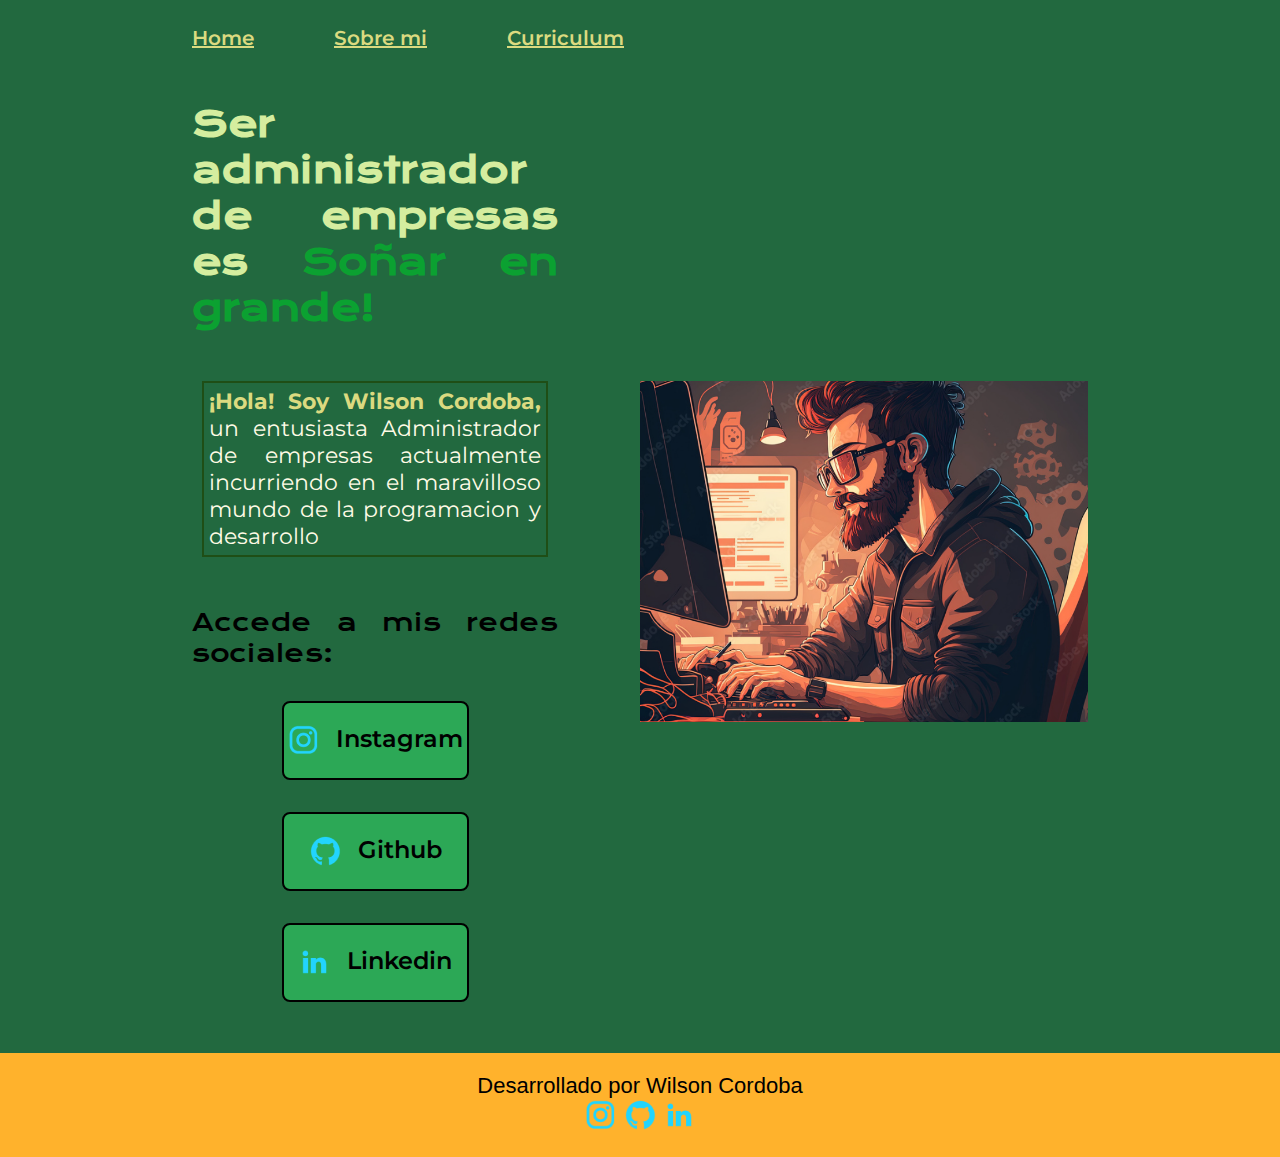
<file: index.html>
<!DOCTYPE html>
<html lang="es-mx">
<head>
    <meta charset="UTF-8">
    <meta name="viewport" content="width=device-width, initial-scale=1.0">
    <title>Wilson Cordoba </title>
    <link rel="stylesheet" href="./Styles/style.css">
</head>
<body>
    <header class="header">
        <nav class="header_menu">
            <a class="header_menu_link" href="index.html"> Home</a>
            <a class="header_menu_link" href="about.html"> Sobre mi</a>
            <a class="header_menu_link" href="CV.html"> Curriculum </a>
        </nav>
    </header>
    <main class="presentacion">
        <section class="presentacion_contenido">
        <h1 class="presentacion_titulo">Ser administrador de empresas es <strong class="titulo-destaque"> Soñar en grande!</strong>
        </h1>
        <p class="presentacion_texto">
            <Strong class="texto-destaque">¡Hola! Soy Wilson Cordoba,</Strong> un entusiasta Administrador de empresas actualmente
            incurriendo en el maravilloso mundo de la programacion y desarrollo
        
        </p>
        <div class="presentacion_botones">
            <h2 class="Presentacion_enlaces_subtitulo">Accede a mis redes sociales:</h2>
        
            <a class="presentacion_botones_link" href="https://www.instagram.com/">
                <img src="./assets/instagram.png">
                Instagram</a>
            <a class="presentacion_botones_link" href="https://github.com/">
                <img src="./assets/github.png ">
                Github</a>
            <a class="presentacion_botones_link" href="https://www.linkedin.com/in/wilson-cordoba-reyes-196005206/">
                <img src="./assets/linkedin.png">
                Linkedin</a>
        </div>
        </section>      
        <img class="imagen_presentacion" src="./assets/Screenshot_1.png" alt="imagen_nuevo_horizonte">
    </main>
    <footer class="footer">
        <p> Desarrollado por Wilson Cordoba</p>
        <a class="Iconos" href="https://www.instagram.com/">
            <img src="./assets/instagram.png" ></a>
        <a class="Iconos" href="https://github.com/">
            <img src="./assets/github.png "></a>
        <a class="Iconos" href="https://www.linkedin.com/in/wilson-cordoba-reyes-196005206/">
            <img src="./assets/linkedin.png"></a>
    </footer>
    
</body>
</html>
</file>
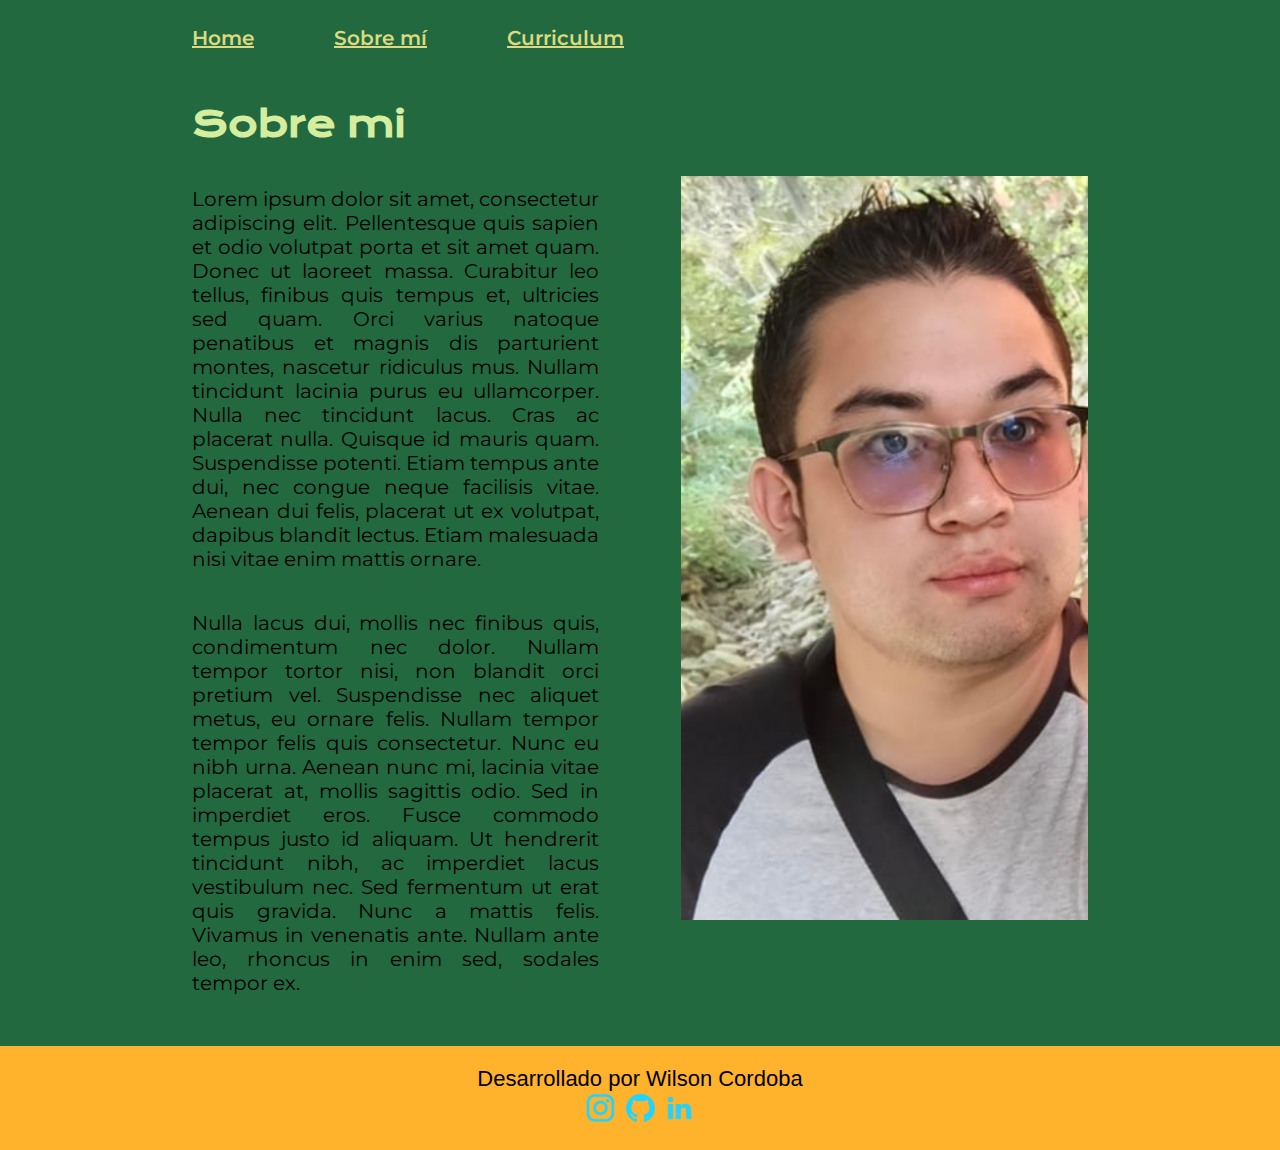
<file: about.html>
<!DOCTYPE html>
<html lang="es-mx">
<head>
    <meta charset="UTF-8">
    <meta name="viewport" content="width=device-width, initial-scale=1.0">
    <title>Sobre Mi</title>
    <link rel="stylesheet" href="./Styles/style.css">

</head>
<body>
    <header class="header">
        <nav class="header_menu">
            <a class="header_menu_link" href="index.html"> Home </a>
            <a class="header_menu_link" href="about.html"> Sobre mí</a>
            <a class="header_menu_link" href="CV.html"> Curriculum </a>
        </nav>
    </header>
    <main class="presentacion">
        <section class="presentacion_contenido">

        
        <h1 class="presentacion_titulo">Sobre mi</h1>
        <p class="presentacion_contenido_texto">Lorem ipsum dolor sit amet, consectetur adipiscing elit. Pellentesque 
        quis sapien et odio volutpat porta et sit amet quam. Donec ut laoreet massa. Curabitur leo tellus, finibus
         quis tempus et, ultricies sed quam. Orci varius natoque penatibus et magnis dis parturient montes, nascetur 
         ridiculus mus. Nullam tincidunt lacinia purus eu ullamcorper. Nulla nec tincidunt lacus. Cras ac placerat nulla.
          Quisque id mauris quam. Suspendisse potenti. Etiam tempus ante dui, nec congue neque facilisis vitae. Aenean 
          dui felis, placerat ut ex volutpat, dapibus blandit lectus. Etiam malesuada nisi vitae enim mattis ornare.</p>
        <p class="presentacion_contenido_texto">Nulla lacus dui, mollis nec finibus quis, condimentum nec dolor. Nullam tempor tortor nisi, non blandit orci pretium vel. 
                Suspendisse nec aliquet metus, eu ornare felis. Nullam tempor tempor felis quis consectetur. Nunc eu nibh urna. Aenean 
                nunc mi, lacinia vitae placerat at, mollis sagittis odio. Sed in imperdiet eros. Fusce commodo tempus justo id aliquam. 
                Ut hendrerit tincidunt nibh, ac imperdiet lacus vestibulum nec. Sed fermentum ut erat quis gravida. Nunc a mattis felis. 
                Vivamus in venenatis ante. Nullam ante leo, rhoncus in enim sed, sodales tempor ex.</p>             
        </section>    
        <img class="imagen_presentacion" src="./assets/Mi photo.png" alt="mi Foto">
        </main>
   
    <footer class="footer">
        <p>Desarrollado por Wilson Cordoba</p>
        <a class="Iconos" href="https://www.instagram.com/">
            <img src="./assets/instagram.png" ></a>
        <a class="Iconos" href="https://github.com/">
            <img src="./assets/github.png "></a>
        <a class="Iconos" href="https://www.linkedin.com/in/wilson-cordoba-reyes-196005206/">
            <img src="./assets/linkedin.png"></a>
    </footer>
    </footer>
    
</body>
</html>
</file>
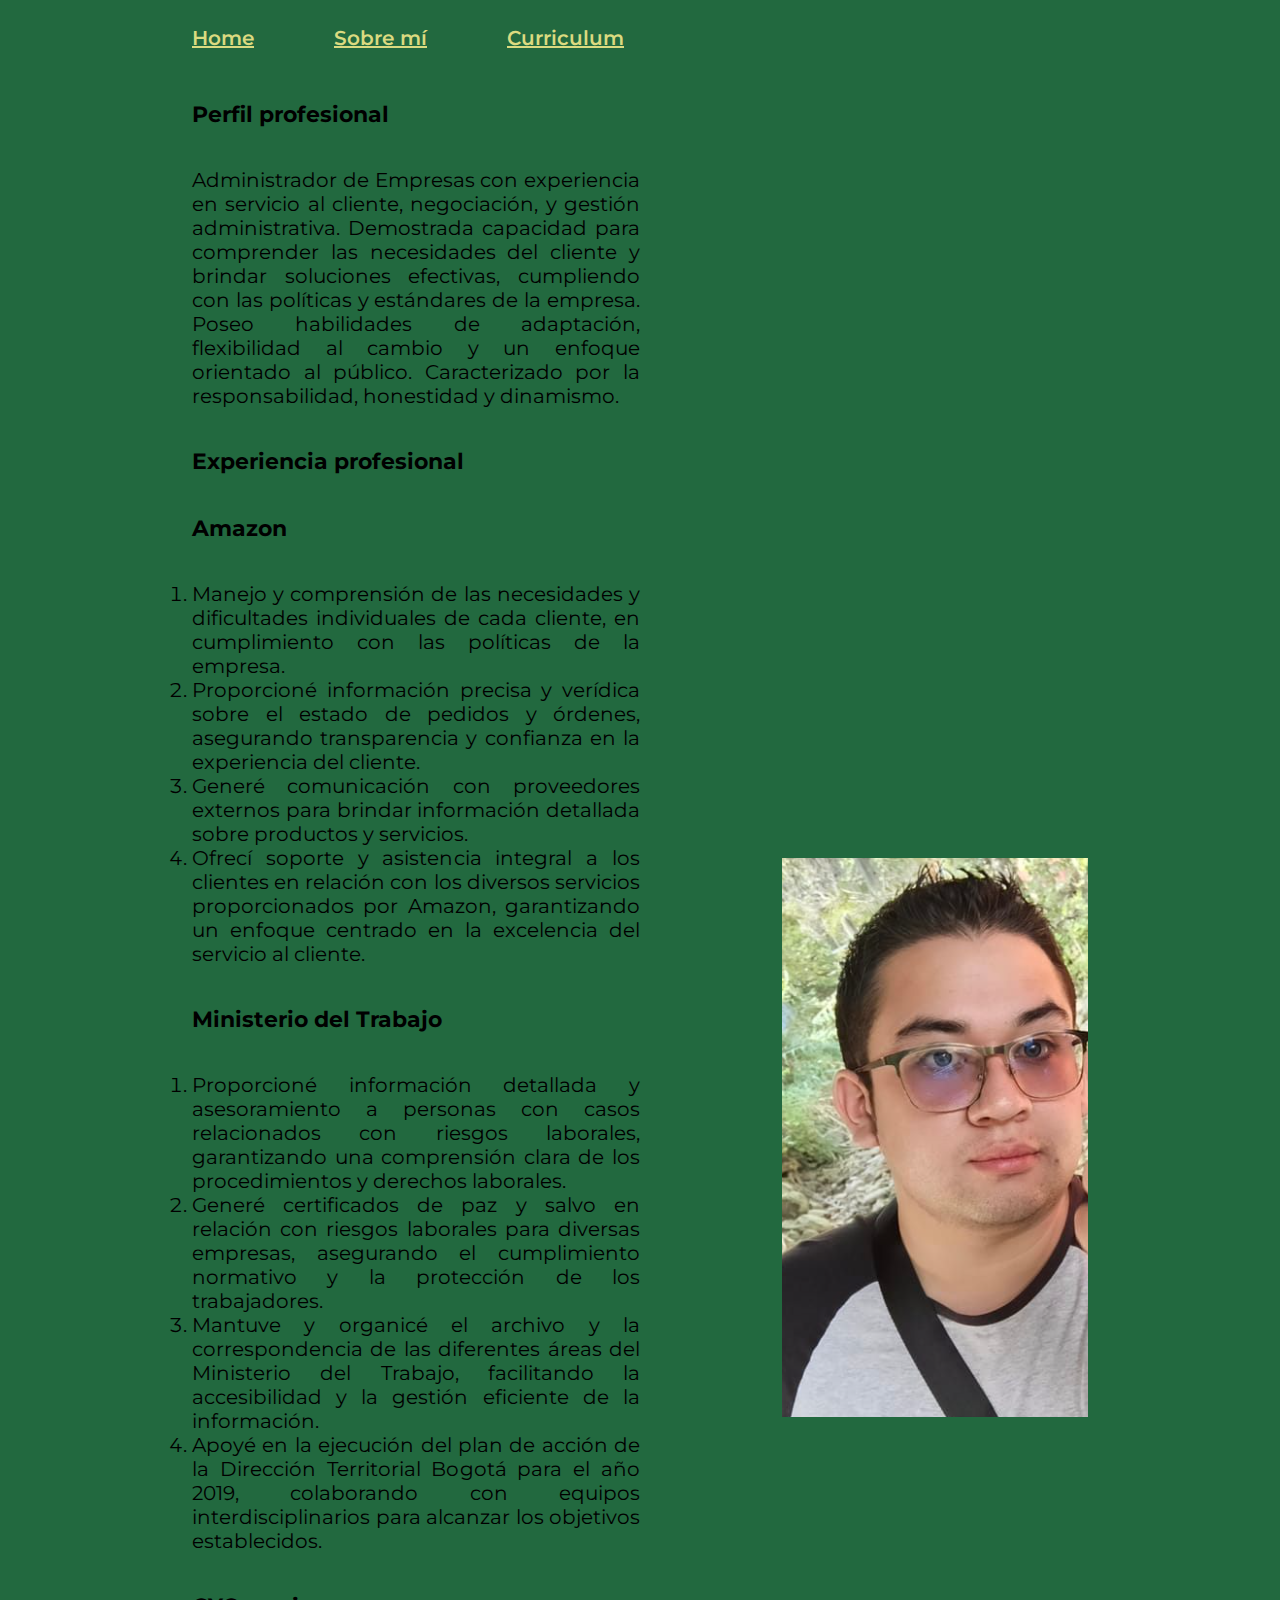
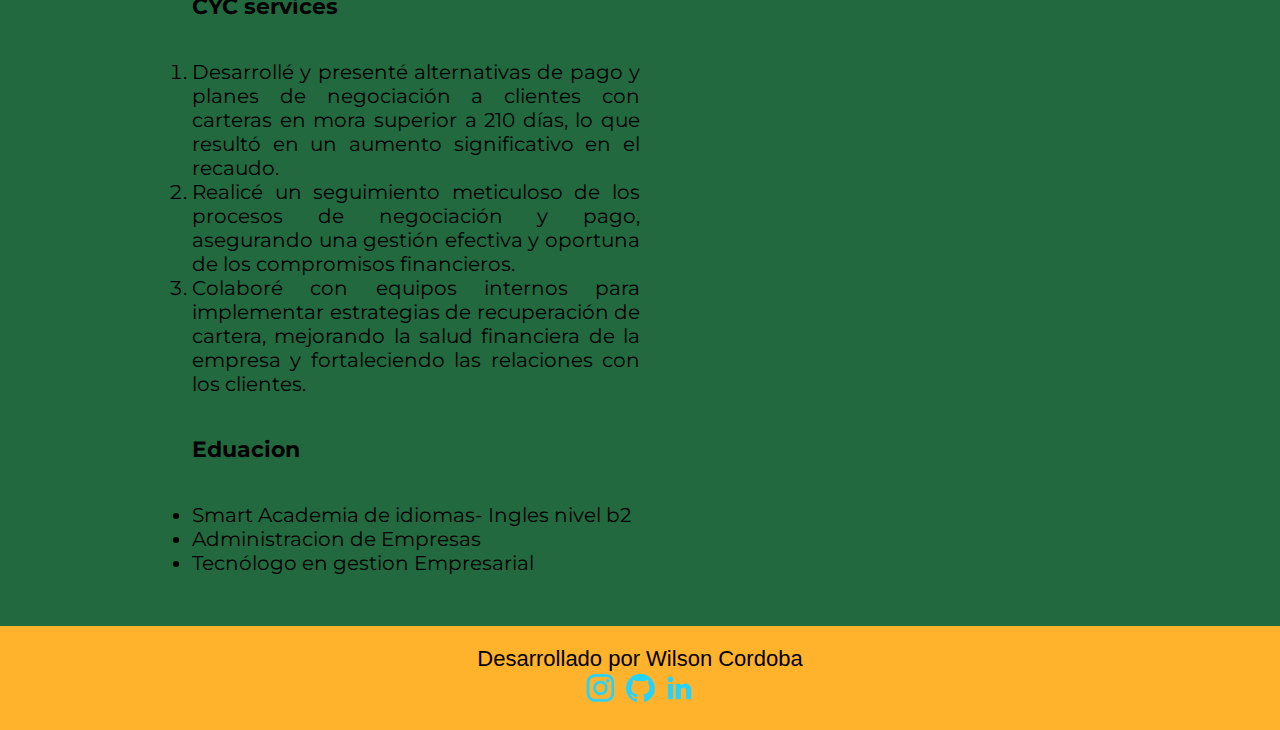
<file: CV.html>
<!DOCTYPE html>
<html lang="en">
<head>
    <meta charset="UTF-8">
    <meta name="viewport" content="width=device-width, initial-scale=1.0">
    <title>Document</title>
    <link rel="stylesheet" href="Styles/style.css">
</head>
<body>
    <header class="header">
        <nav class="header_menu">
            <a class="header_menu_link" href="index.html"> Home </a>
            <a class="header_menu_link" href="about.html"> Sobre mí</a>
            <a class="header_menu_link" href="CV.html"> Curriculum </a>
        </nav>
    </header>

    <main class="presentacion">

        <section class="presentacion_contenido">
            <h1 class="presentacion_minititulo">Perfil profesional</h1>
            <p class="presentacion_contenido_texto">Administrador de Empresas con experiencia en servicio al cliente, negociación, 
                y gestión administrativa. Demostrada capacidad para comprender las necesidades del cliente y brindar soluciones 
                efectivas, cumpliendo con las políticas y estándares de la empresa. Poseo habilidades de adaptación, flexibilidad
                 al cambio y un enfoque orientado al público. Caracterizado por la responsabilidad, honestidad y dinamismo.</p>
            <h2 class="presentacion_minititulo">Experiencia profesional</h2>
            <h3 class="presentacion_minititulo">Amazon</h3>
            <ol class="presentacion_contenido_texto">
                <li> Manejo y comprensión de las necesidades y dificultades individuales de cada cliente, en cumplimiento con las políticas de la empresa.</li>
                <li> Proporcioné información precisa y verídica sobre el estado de pedidos y órdenes, asegurando transparencia y confianza en la experiencia del cliente.</li>
                <li> Generé comunicación con proveedores externos para brindar información detallada sobre productos y servicios.</li>
                <li> Ofrecí soporte y asistencia integral a los clientes en relación con los diversos servicios proporcionados por Amazon, garantizando un enfoque centrado en la excelencia del servicio al cliente.</li>
            </ol>
            <h4 class="presentacion_minititulo">Ministerio del Trabajo</h4>
            <ol class="presentacion_contenido_texto">
                <li> Proporcioné información detallada y asesoramiento a personas con casos relacionados con riesgos laborales, garantizando una comprensión clara de los procedimientos y derechos laborales.</li>
                <li> Generé certificados de paz y salvo en relación con riesgos laborales para diversas empresas, asegurando el cumplimiento normativo y la protección de los trabajadores.</li>
                <li> Mantuve y organicé el archivo y la correspondencia de las diferentes áreas del Ministerio del Trabajo, facilitando la accesibilidad y la gestión eficiente de la información.</li>
                <li> Apoyé en la ejecución del plan de acción de la Dirección Territorial Bogotá para el año 2019, colaborando con equipos interdisciplinarios para alcanzar los objetivos establecidos.</li>
            </ol>
            <h5 class="presentacion_minititulo">CYC services</h5>
                <ol class="presentacion_contenido_texto">
                    <li> Desarrollé y presenté alternativas de pago y planes de negociación a clientes con carteras en mora superior a 210 días, lo que resultó en un aumento significativo en el recaudo.</li>
                    <li> Realicé un seguimiento meticuloso de los procesos de negociación y pago, asegurando una gestión efectiva y oportuna de los compromisos financieros.</li>
                    <li> Colaboré con equipos internos para implementar estrategias de recuperación de cartera, mejorando la salud financiera de la empresa y fortaleciendo las relaciones con los clientes.</li>
                    
                </ol>
            <h6 class="presentacion_minititulo">Eduacion</h6>
                <ul>
                    <li class="presentacion_contenido_texto">Smart Academia de idiomas- Ingles nivel b2</li>
                    <li class="presentacion_contenido_texto">Administracion de Empresas</li>
                    <li class="presentacion_contenido_texto">Tecnólogo en gestion Empresarial</li>
                </ul>    
            </section>
            <img src="./assets/Mi photo.png" alt="Foto de Ana García desarrolando un proyecto">
        </main>
                <footer class="footer">
                    <p> Desarrollado por Wilson Cordoba</p>
                    <a class="Iconos" href="https://www.instagram.com/">
                        <img src="./assets/instagram.png" ></a>
                    <a class="Iconos" href="https://github.com/">
                        <img src="./assets/github.png "></a>
                    <a class="Iconos" href="https://www.linkedin.com/in/wilson-cordoba-reyes-196005206/">
                        <img src="./assets/linkedin.png"></a>
                </footer>
</body>
</html>
</file>
<file: Styles/style.css>
@import url('https://fonts.googleapis.com/css2?family=Krona+One&family=Montserrat:ital,wght@0,100..900;1,100..900&display=swap');

* {
    margin: 0;
    padding: 0;
    --color-primario:#0ba131;
    --color-secundario: #dbda80;
    --colore-terciario: #000;  
    --color-fondo: #22693f;
    --color-hover: #00ff00;
    --color-sombra: #1f4e16;
    --color-botones: #2ca856;
    --color-letra: #fffbe6;
    --color-footer: #ffb22c;
    --color-titulo: #d5ed9f;

    --font-monserrat: "Montserrat", sans-serif;
    --font-krona: "Krona One", sans-serif;
    --font-franklin: 'Franklin Gothic Medium', sans-serif;
}
body {
    background-color:  var(--color-fondo);
}
.header{
    padding: 2% 0% 0% 15%;
}
.header_menu{
    display: flex;
    gap: 80px;
}

.header_menu_link{
    font-family: var(--font-monserrat);
    font-size: 1.25rem;
    font-weight: 600;
    color: var(--color-secundario);   
}

.header_menu_link:hover{
    color: var(--color-hover);
}

.titulo-destaque {
    color: var(--color-primario); 
} 
.texto-destaque {
    color:var(--color-secundario);

}
.presentacion{
    display: flex;
    align-items: center;
    justify-content: space-between;
    padding: 4% 15%;
    gap: 82px;
}

.presentacion_contenido {
    width: 50%;
    display: flex;
    flex-direction: column;
    gap: 40px;
    text-align: justify;
    }

.presentacion_contenido_texto{
    color: var(--colore-terciario);
    font-family: var(--font-monserrat);
    font-size: 1.25rem;
    font-weight: 400;
}
.presentacion_titulo {
    color: var(--color-titulo);
    font-size: 2.25rem;
    font-family: var(--font-krona);
}
.presentacion_minititulo{
    color: var(--colore-terciario);
    font-family: var(--font-monserrat);
    font-size: 1.375rem;
}
.presentacion_texto{
    margin: 0.628rem;
    border: 0.125rem solid var(--color-sombra);
    padding: 0.3125rem;
    color: var(--color-letra);
    font-family: var(--font-monserrat);
    font-size: 1.375rem;
}
.presentacion_botones{
    display: flex;
    flex-direction: column;
    justify-content: space-between;
    align-items: center;
    gap: 32px;
    
 }

.Presentacion_enlaces_subtitulo{
    font-family: var(--font-krona);
    font-size: 1.5rem;
    font-weight: 400; 
}
 .presentacion_botones_link{
    width: 50%;
    background-color: var(--color-botones);
    text-align: center;
    padding: 21.5px 0;
    border-radius: 8px;
    border: 2px solid var(--colore-terciario);
    font-family: var(--font-monserrat);
    font-size: 1.5rem;
    font-weight: 600;
    text-decoration: none;
    color: var(--colore-terciario);
    display: flex;
    justify-content: center;
    gap: 16px;
 }

 .presentacion_botones_link:hover{
    background-color: var(--color-hover);
    padding: 4%;
    transition: background-color 0.7s;
    cursor: pointer;    
 }

 .imagen_presentacion{
    width: 50%;
 }

 .footer{
    background-color: var(--color-footer);
    padding: 1.25rem;
    color: var(--colore-terciario);
    text-align: center;
    font-family: var(--font-franklin);
    font-size: 1.375rem;
    font-weight: 400;
}

@media (max-width: 1200px) {
    .header{
        padding: 10%;
    }
    .header_menu{
        justify-content: center;
    }
    .presentacion{
        flex-direction: column-reverse;
        padding: 5%;
    }
    .presentacion_contenido{
        width: auto;
    }
}
</file>
